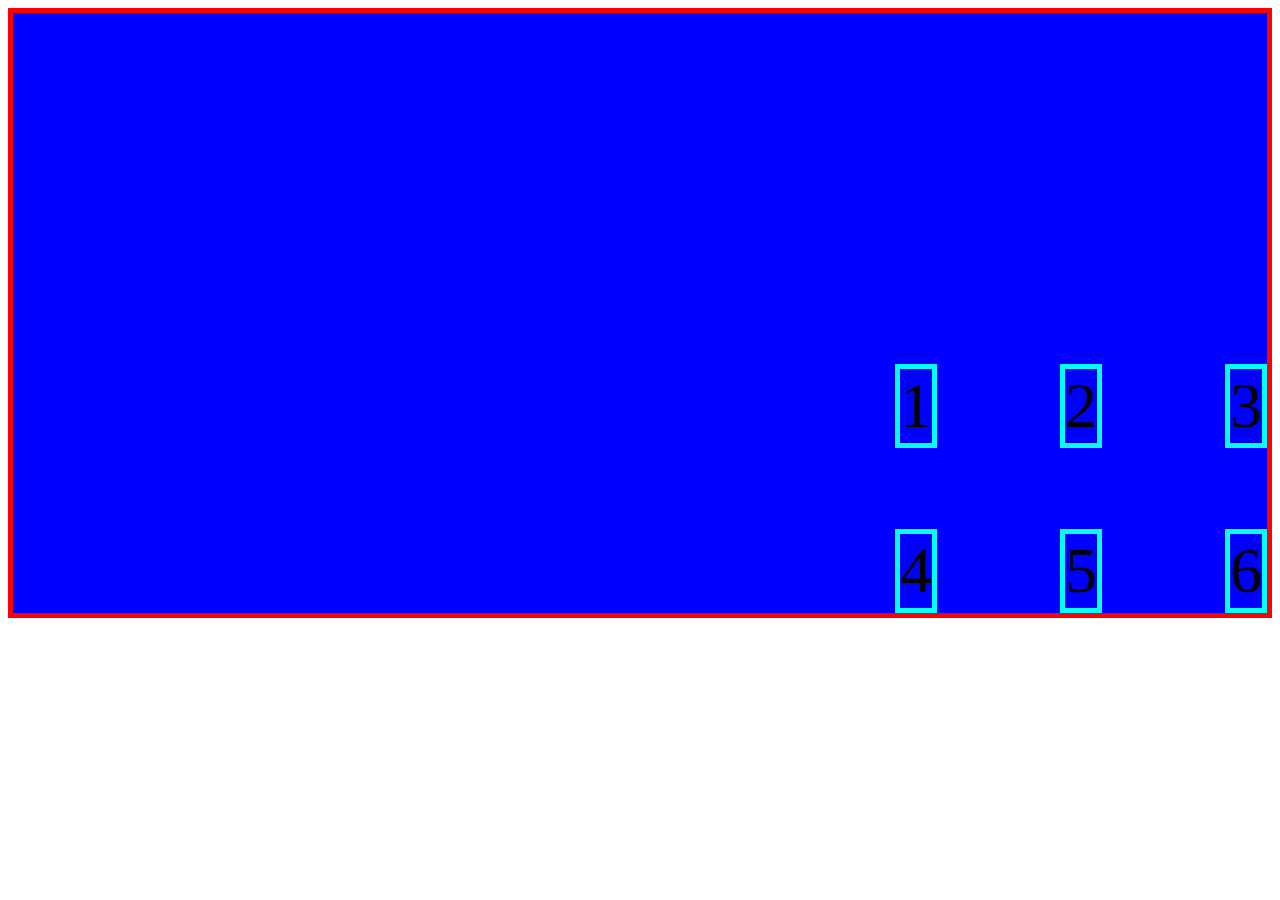
<file: Laboratorio7/Index.html>
<!DOCTYPE html>
<html lang="en">
<head>
    <meta charset="UTF-8">
    <meta http-equiv="X-UA-Compatible" content="IE=edge">
    <meta name="viewport" content="width=device-width, initial-scale=1.0">
    <link rel="stylesheet" href="./style.css">
    <title>Document</title>
</head>
<body>
    <div class="contenedor">
        <div class="item">1</div>
        <div class="item">2</div>
        <div class="item">3</div>
        <div class="item">4</div>
        <div class="item">5</div>
        <div class="item">6</div>
    </div>
</body>
</html>
</file>
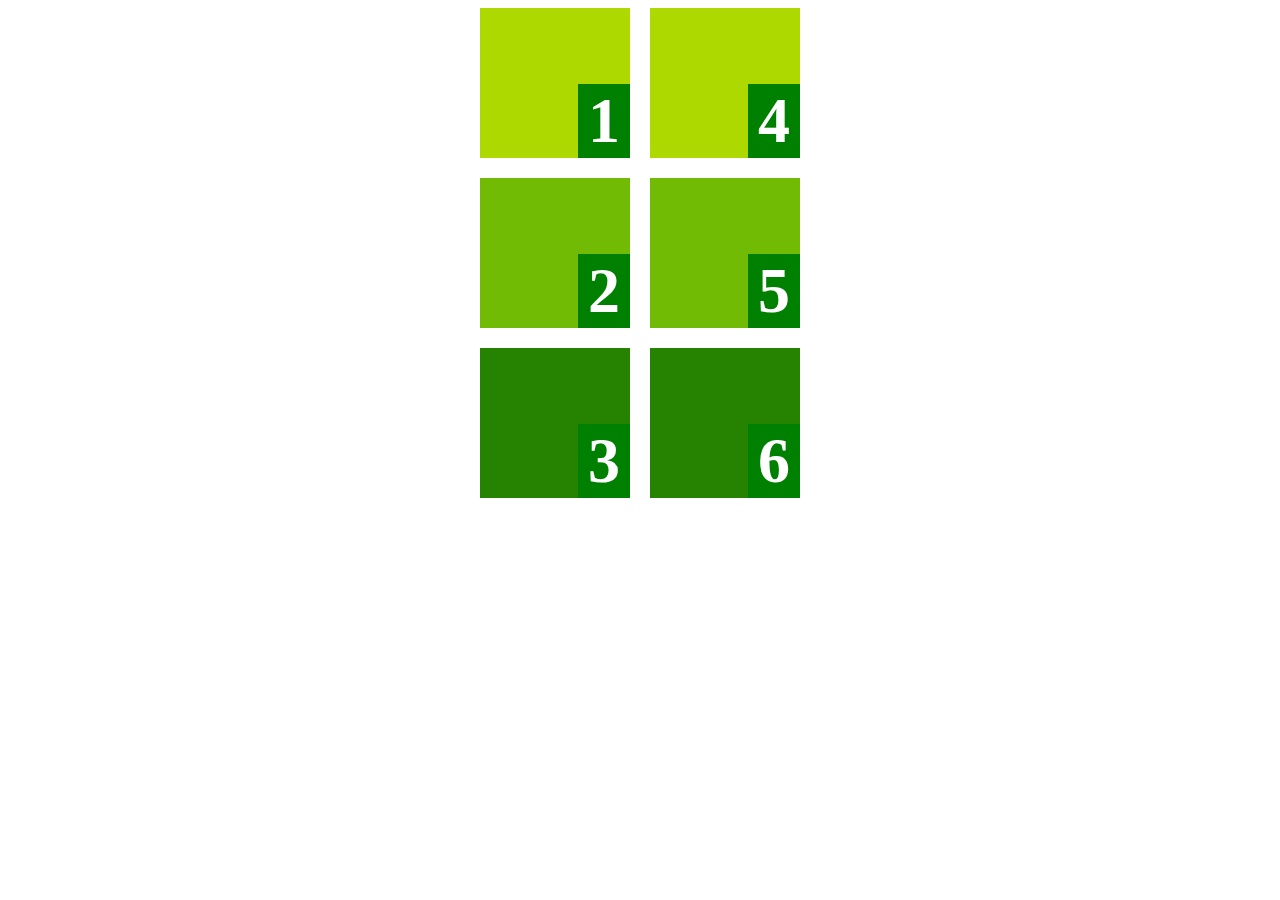
<file: Laboratorio7/Reto1/Index.html>
<!DOCTYPE html>
<html lang="en">
<head>
    <meta charset="UTF-8">
    <meta http-equiv="X-UA-Compatible" content="IE=edge">
    <meta name="viewport" content="width=device-width, initial-scale=1.0">
    <title>Reto1-Laboratorio7</title>
    <link rel="stylesheet" href="./style.css">
</head>
<body>
    <div class="contenedor">
        <div class="item"><span>1</span></div>
        <div class="item"><span>2</span></div>
        <div class="item"><span>3</span></div>
        <div class="item"><span>4</span></div>
        <div class="item"><span>5</span></div>
        <div class="item"><span>6</span></div>
       
    </div>
</body>
</html>
</file>
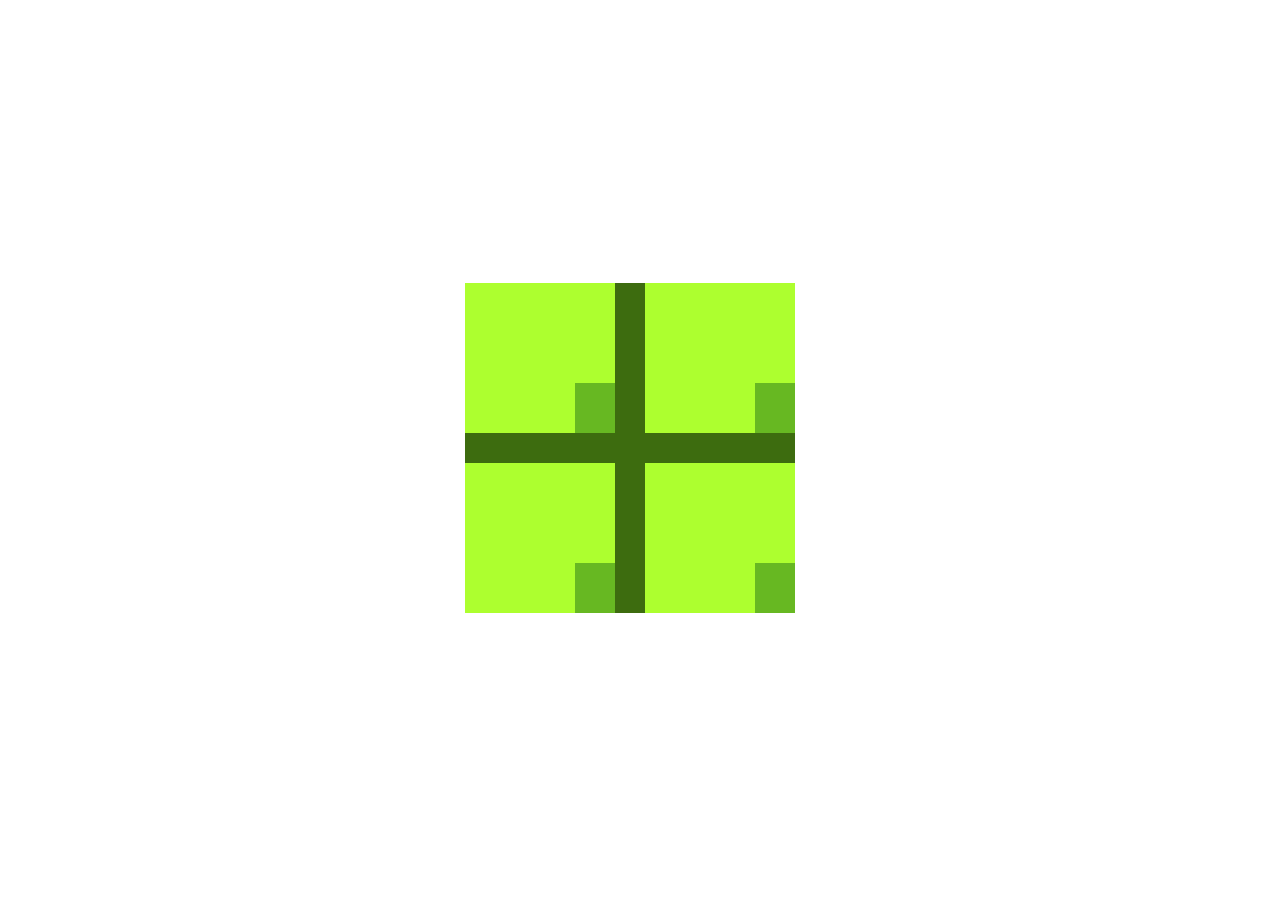
<file: Laboratorio7/Reto2/Index.html>
<!DOCTYPE html>
<html lang="en">
<head>
    <meta charset="UTF-8">
    <meta http-equiv="X-UA-Compatible" content="IE=edge">
    <meta name="viewport" content="width=device-width, initial-scale=1.0">
    <title>Reto2</title>
    <link rel="stylesheet" href="./style.css">
</head>
<body>
    <div class="contenedor">
        <div class="contenedor2">
            <div class="item"><span></span></div>
            <div class="item"><span></span></div>
            <div class="item"><span></span></div>
            <div class="item"><span></span></div>
        </div>
    </div>
</body>
</html>
</file>
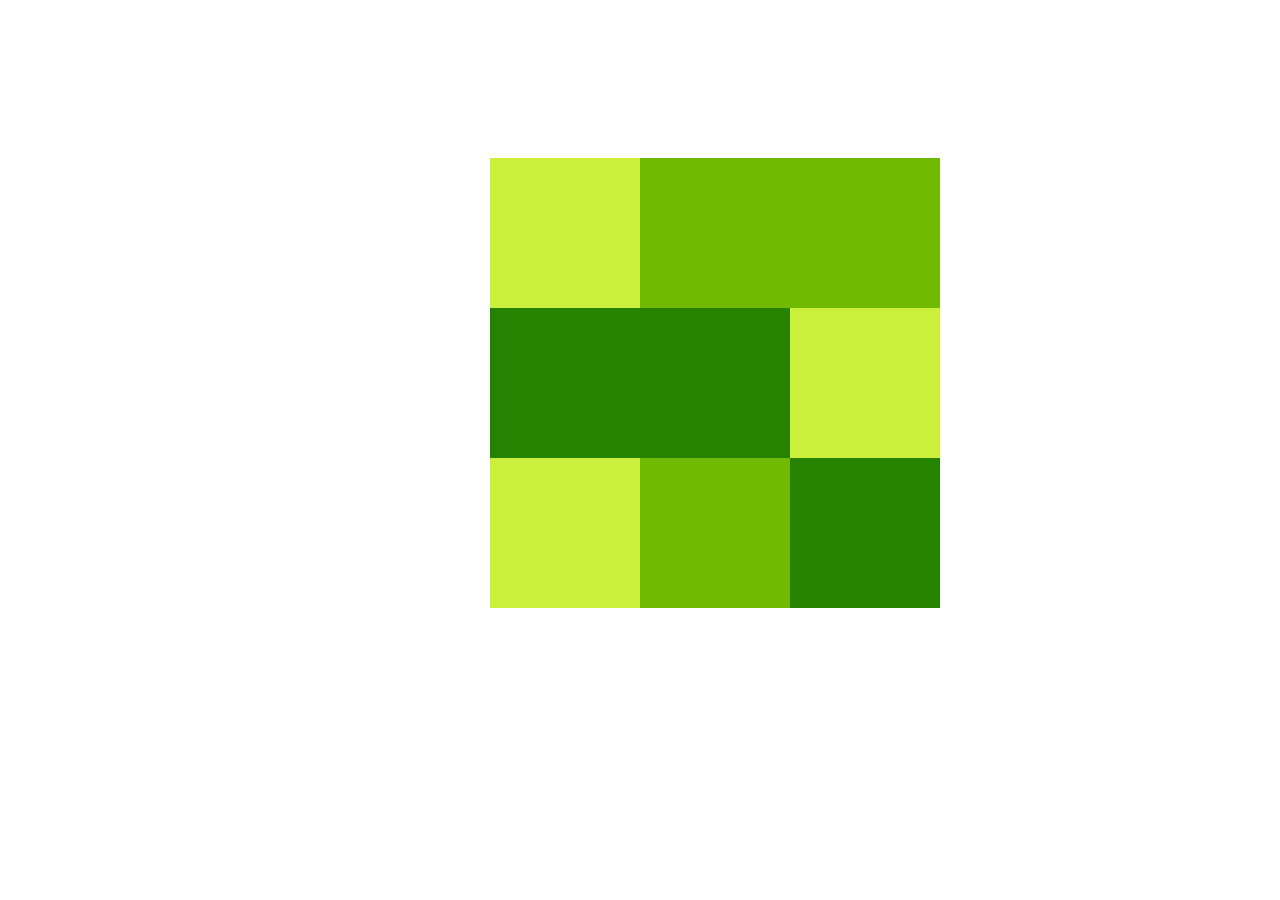
<file: Laboratorio7/reto3/Index.html>
<!DOCTYPE html>
<html lang="en">
<head>
    <meta charset="UTF-8">
    <meta http-equiv="X-UA-Compatible" content="IE=edge">
    <meta name="viewport" content="width=device-width, initial-scale=1.0">
    <title>reto3</title>
    <link rel="stylesheet" href="./style.css">
</head>
<body>
    <div class="contenedor">
        <div class="contenedor2">
            <div class="item"></div>
            <div class="item"></div>
            <div class="item"></div>
            <div class="item"></div>
            <div class="item"></div>
            <div class="item"></div>
            <div class="item"></div>
            <div class="item"></div>
            <div class="item"></div>

        </div>
    </div>
</body>
</html>
</file>
<file: Laboratorio7/style.css>
.contenedor{
    border: 5px solid red;
    background-color: blue;
    display: grid;
    gap: 15px;
    grid-template-columns: 153px 150px 150px; 
    grid-template-rows: 150px ;   
    /*grid-auto-flow: column;*/
    height: 600px;
    justify-content: center;
    align-content: center;
    place-content: end; 
    justify-items: end; 
    align-items: start;  
    
    /*Espacios*/

}
.item{
    border: 5px solid aqua;
    font-size: 4rem;
}
</file>
<file: Laboratorio7/Reto1/style.css>
.contenedor{
    display: grid;
    gap: 20px;
    grid-template-columns: 150px 150px;
    grid-template-rows: 150px 150px 150px;
    grid-auto-flow: column;
    justify-content: center;
}
.item{
    position: relative;
    background-color: greenyellow;
}
.item:nth-child(2),
.item:nth-child(5){
    background-color: #71BB05;
}
.item:nth-child(1),
.item:nth-child(4){
    background-color: #ADD901;
}
.item:nth-child(3),
.item:nth-child(6){
    background-color: #268201;
}

.item span{
    position: absolute;
    bottom: 0;
    right: 0;
    padding: 0 10px;
    font-size: 4rem;
    font-weight: bold;
    color: white;
    background-color: green;
}
</file>
<file: Laboratorio7/Reto2/style.css>
.contenedor{
    display: grid;
    gap: 50px;
    grid-template-columns: 150px 150px;
    grid-template-rows: 150px 150px;
    justify-content: center;
    align-content: center;
    place-content: center;
    height: 900px;
    
    
}
.contenedor2{
    height: 330px;
    width: 330px;
    display: grid;
    gap: 30px;
    grid-template-rows: 150px 150px;
    grid-template-columns: 150px 150px;
    grid-auto-flow: column;
    background-color: #3D6C0F;
}
.item{
    
    position: relative;
    background-color: greenyellow;
}
.item span{
    background-color: #67B822;
    color: white;
    bottom: 0;
    right: 0;
    padding: 25px 20px;
    font-size: 4rem;
    font-weight: bold;
    position: absolute;
}
</file>
<file: Laboratorio7/reto3/style.css>
.contenedor{
    place-content: center;
    justify-items: center;
    align-items: center;
    height: 600px;
    display: grid;
}
.contenedor2{
    display: grid;
    height: 300px;
    width: 300px;
    grid-template-columns: 150px 150px 150px;
    grid-template-rows: 150px 150px 150px;
    grid-auto-flow: column;
}
.item{
    position: relative;
    background-color: #ccef3b;
}
.item:nth-child(4),
.item:nth-child(7),
.item:nth-child(6){
    background-color: #71BA04;
}
.item:nth-child(2),
.item:nth-child(5),
.item:nth-child(9){
    background-color: #268201;
}
</file>
